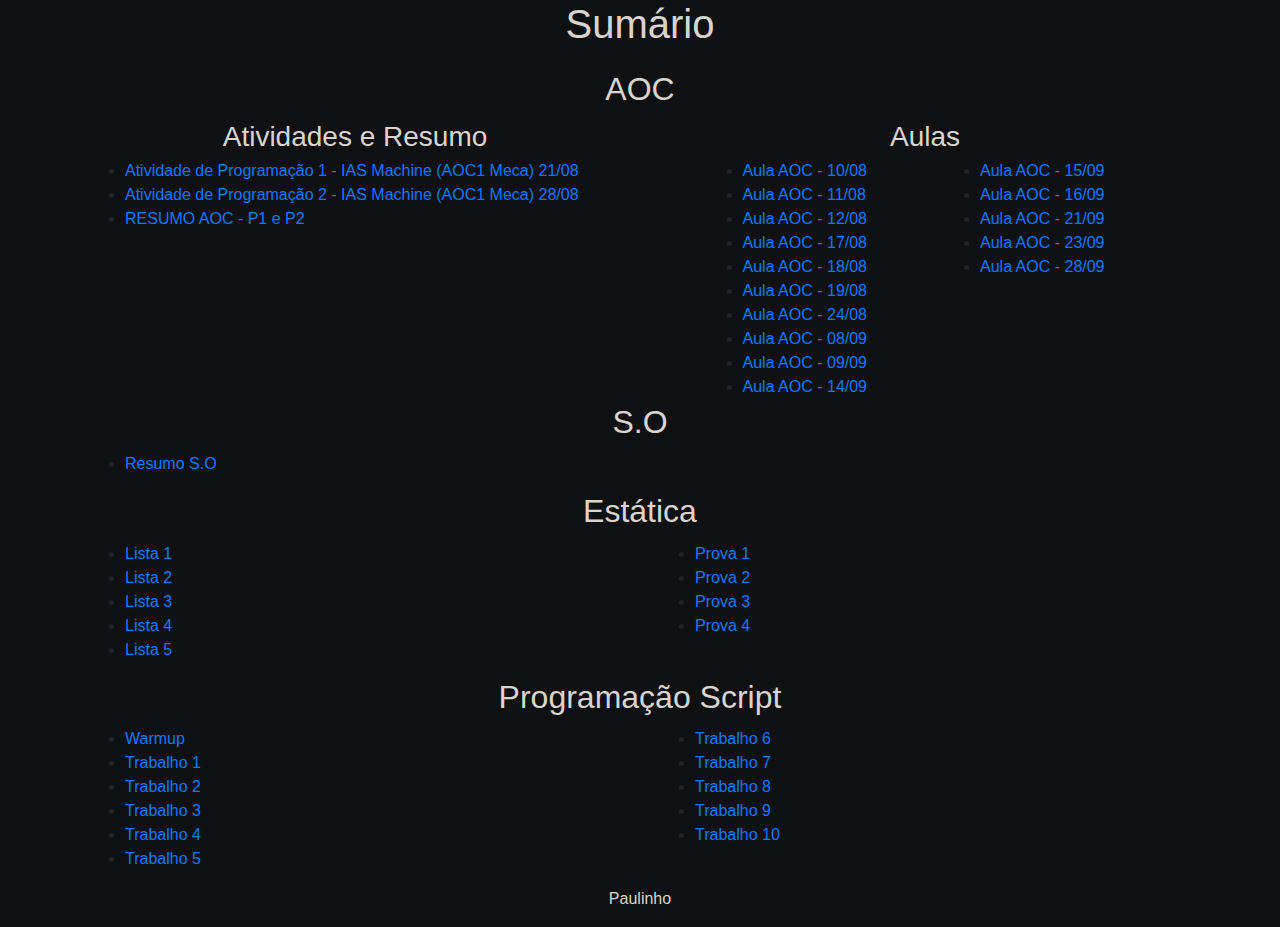
<file: index.html>
<html>
  <head>
    <title>Sumário</title>
    <link
      rel="stylesheet"
      href="https://stackpath.bootstrapcdn.com/bootstrap/4.5.2/css/bootstrap.min.css"
    />
    <link rel="stylesheet" href="styles.css" />
    <meta http-equiv="Content-Type" content="text/html;charset=utf-8" />
  </head>

  <body>
    <div class="container align-items-center">
      <h1 class="text-center" style="margin-bottom: 2%">Sumário</h1>
      <h2 class="text-center" style="margin-bottom: 1%">AOC</h2>
      <div class="row">
        <div class="col">
          <h3 class="text-center" style="margin-bottom: 1%">
            Atividades e Resumo
          </h3>
          <ul style="margin-bottom: 2%">
            <li>
              <a href="ativ1.html"
                >Atividade de Programação 1 - IAS Machine (AOC1 Meca) 21/08</a
              >
            </li>
            <li>
              <a href="Atividade_2.txt"
                >Atividade de Programação 2 - IAS Machine (AOC1 Meca) 28/08</a
              >
            </li>
            <li>
              <a
                href="https://www.notion.so/AOC-320ae44dca02467fb14dae0f12e551d1"
                >RESUMO AOC - P1 e P2</a
              >
            </li>
          </ul>
        </div>
        <div class="col">
          <h3 class="text-center" style="margin-bottom: 1%">Aulas</h3>
          <div class="row justify-content-center">
            <div class="col-5">
              <ul style="margin-bottom: 2%">
                <li>
                  <a href="Aula%20AOC%20-%201008.html">Aula AOC - 10/08</a>
                </li>
                <li>
                  <a href="Aula%20AOC%20-%201108.html">Aula AOC - 11/08</a>
                </li>
                <li>
                  <a href="Aula%20AOC%20-%201208.html">Aula AOC - 12/08</a>
                </li>
                <li>
                  <a href="Aula%20AOC%20-%201708.html">Aula AOC - 17/08</a>
                </li>
                <li><a href="AulaAOC1808.pdf">Aula AOC - 18/08</a></li>
                <li><a href="AulaAOC1908.pdf">Aula AOC - 19/08</a></li>
                <li><a href="Aula2408.pdf">Aula AOC - 24/08</a></li>
                <li><a href="AulaAOC0809.pdf">Aula AOC - 08/09</a></li>
                <li><a href="AulaAOC0909.pdf">Aula AOC - 09/09</a></li>
                <li><a href="AulaAOC1409.pdf">Aula AOC - 14/09</a></li>
              </ul>
            </div>
            <div class="col-5">
              <ul style="margin-bottom: 2%">
                <li><a href="AulaAOC1509.pdf">Aula AOC - 15/09</a></li>
                <li><a href="AulaAOC1609.pdf">Aula AOC - 16/09</a></li>
                <li><a href="AulaAOC2109.pdf">Aula AOC - 21/09</a></li>
                <li><a href="AulaAOC2309.pdf">Aula AOC - 23/09</a></li>
                <li><a href="AulaAOC2809.pdf">Aula AOC - 28/09</a></li>
              </ul>
            </div>
          </div>
        </div>
      </div>
      <h2 class="text-center" style="margin-bottom: 1%">S.O</h2>
      <div class="row">
        <div class="col">
          <ul>
            <li>
              <a
                href="https://www.notion.so/Resumo-S-O-b24d6ec4157e403095edbb668ae18cc6"
                >Resumo S.O</a
              >
            </li>
          </ul>
        </div>
      </div>
      <h2 class="text-center" style="margin-bottom: 1%">Estática</h2>
      <div class="row">
        <div class="col">
          <ul>
            <li><a href="estat\lista1.pdf">Lista 1</a></li>
            <li><a href="estat\lista2.pdf">Lista 2</a></li>
            <li><a href="estat\lista3.pdf">Lista 3</a></li>
            <li><a href="estat\lista4.pdf">Lista 4</a></li>
            <li><a href="estat\lista5.pdf">Lista 5</a></li>
          </ul>
        </div>
        <div class="col">
          <ul>
            <li><a href="estat\avaliacao1.pdf">Prova 1</a></li>
            <li><a href="estat\avaliacao2.pdf">Prova 2</a></li>
            <li><a href="estat\avaliacao3.pdf">Prova 3</a></li>
            <li><a href="estat\avaliacao4.pdf">Prova 4</a></li>
          </ul>
        </div>
      </div>
      <h2 class="text-center" style="margin-bottom: 1%">Programação Script</h2>
      <div class="row">
        <div class="col">
          <ul>
            <li><a href="ProgScript\warmup.py">Warmup</a></li>
            <li><a href="ProgScript\trabalho1.py">Trabalho 1</a></li>
            <li><a href="ProgScript\trabalho2.py">Trabalho 2</a></li>
            <li><a href="ProgScript\trabalho3.py">Trabalho 3</a></li>
            <li><a href="ProgScript\trabalho4.py">Trabalho 4</a></li>
            <li><a href="ProgScript\trabalho5.py">Trabalho 5</a></li>
          </ul>
        </div>
        <div class="col">
          <ul>
            <li><a href="ProgScript\trabalho6.py">Trabalho 6</a></li>
            <li><a href="ProgScript\trabalho7.py">Trabalho 7</a></li>
            <li><a href="ProgScript\trabalho8.py">Trabalho 8</a></li>
            <li><a href="ProgScript\trabalho9.py">Trabalho 9</a></li>
            <li><a href="ProgScript\trabalho10.py">Trabalho 10</a></li>
          </ul>
        </div>
      </div>
      <div class="row">
        <div class="col">
          <a href="paulinhoindex.html"> <p class="text-center">Paulinho</p> </a>
        </div>
      </div>
    </div>

    <script src="https://stackpath.bootstrapcdn.com/bootstrap/4.5.2/js/bootstrap.min.js"></script>
  </body>
</html>
</file>
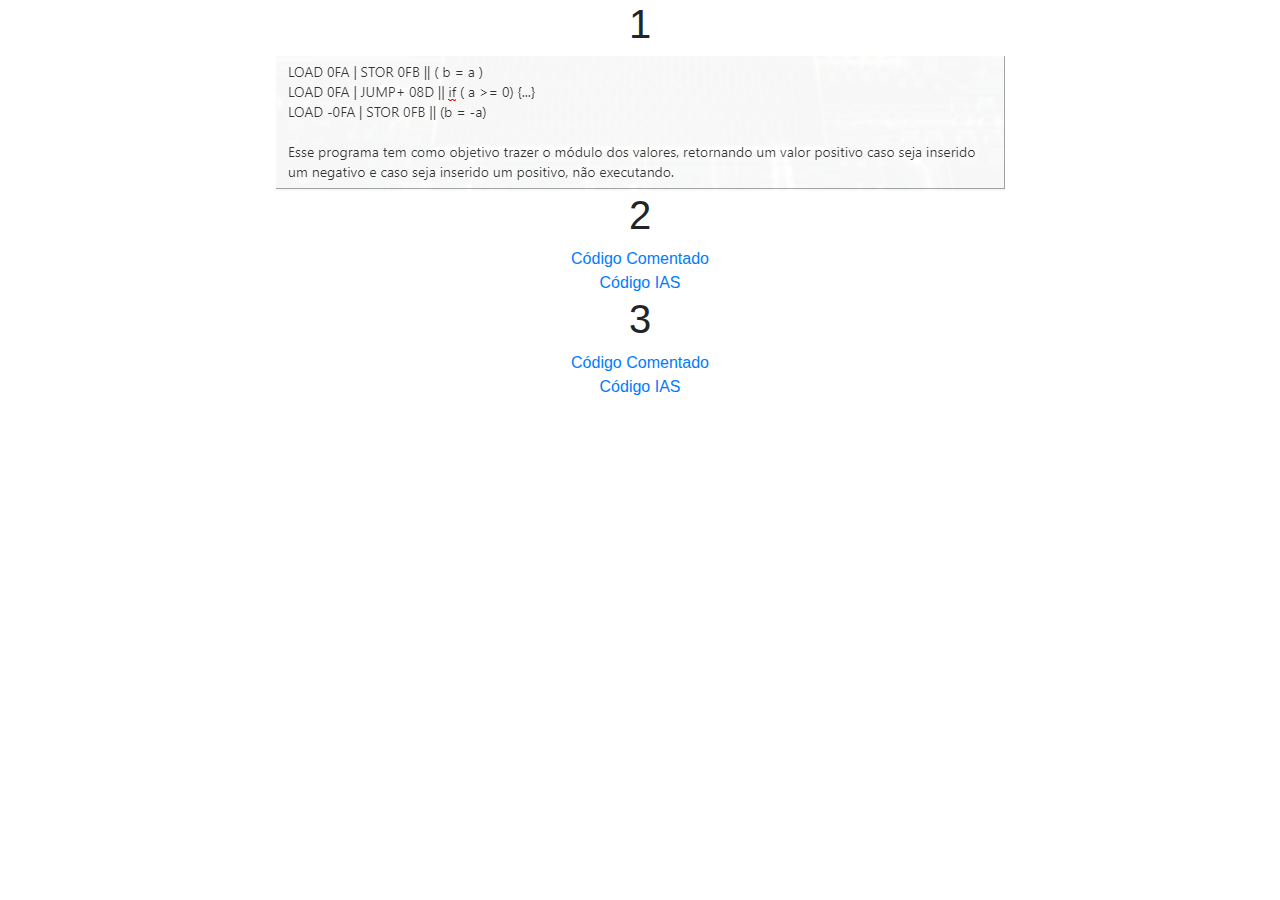
<file: ativ1.html>
<!DOCTYPE html>
<html lang="en">
  <head>
    <meta charset="UTF-8" />
    <meta name="viewport" content="width=device-width, initial-scale=1.0" />
    <title>Ativ 1</title>
    <link
      rel="stylesheet"
      href="https://stackpath.bootstrapcdn.com/bootstrap/4.5.2/css/bootstrap.min.css"
    />
  </head>
  <body class="d-flex flex-column align-items-center">
    <h1>1</h1>
    <img src="ativ1.png" alt="" />
    <h1>2</h1>
    <a href="Primos.txt">Código Comentado</a>
    <a href="Primos_IAS.txt">Código IAS</a>
    <h1>3</h1>
    <a href="Russos sem oq fazer.txt">Código Comentado</a>
    <a href="Russos sem oq fazer_IAS.TXT">Código IAS</a>
  </body>
</html>
</file>
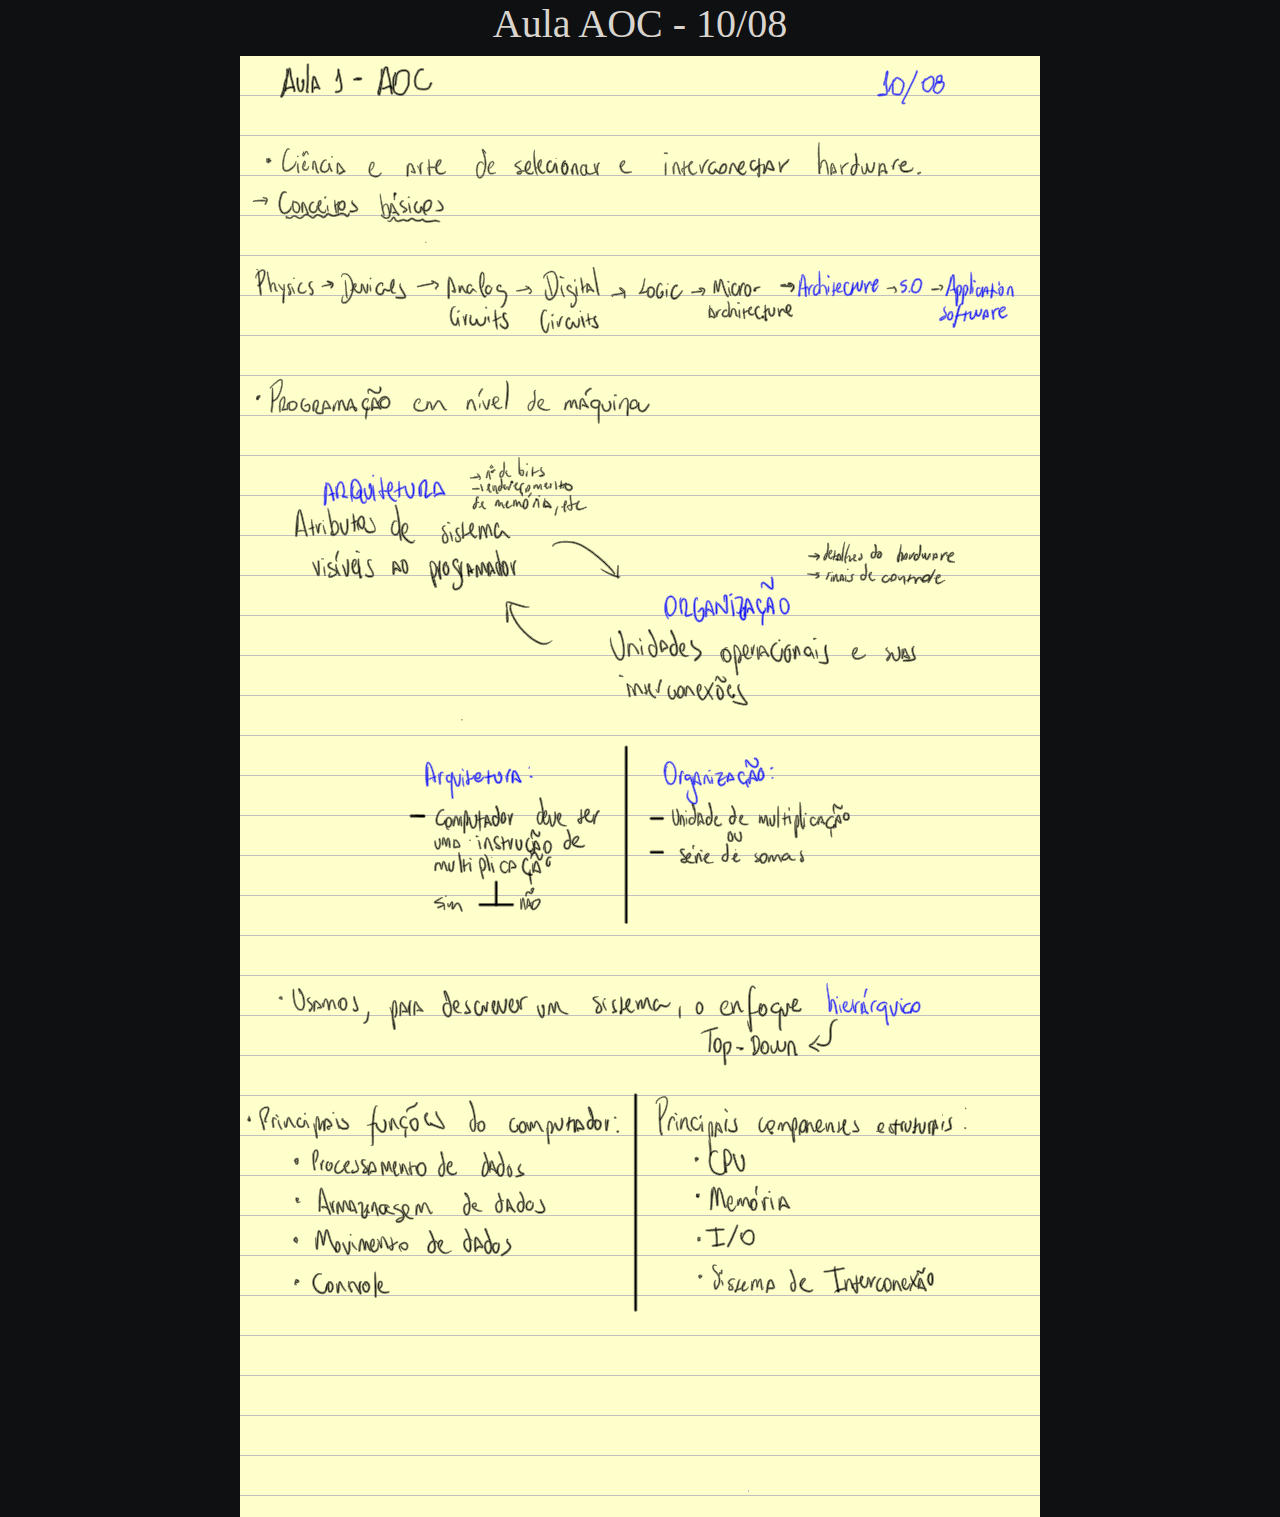
<file: Aula AOC - 1008.html>
<html>
  <head>
    <title>Aula AOC - 10/08</title>
    <link
      rel="stylesheet"
      href="https://stackpath.bootstrapcdn.com/bootstrap/4.5.2/css/bootstrap.min.css"
    />
    <link rel="stylesheet" href="styles.css" />
    <basefont face="Segoe UI" size="2" />
    <meta http-equiv="Content-Type" content="text/html;charset=utf-8" />
    <meta
      name="exporter-version"
      content="Evernote Windows/309091 (pt-BR, DDL); Windows/10.0.0 (Win64);"
    />
    <style>
      body,
      td {
        display: flex;
        justify-content: center;
        text-align: center;
        font-family: Segoe UI;
        font-size: 10pt;
      }
    </style>
  </head>
  <body>
    <a name="409" />
    <h1>Aula AOC - 10/08</h1>

    <div>
      <div>
        <div>
          <img
            border="0"
            src="Aula AOC - 1008_files/869224dd1d2bd3c1feda67fba41608d5.png"
          />
        </div>
        <div>
          <img
            border="0"
            src="Aula AOC - 1008_files/7804bf357cb45722d48439b885a78799.png"
          />
        </div>
        <div>
          <img
            border="0"
            src="Aula AOC - 1008_files/d951c636e94488aff80851921257e622.png"
          />
        </div>
        <div>
          <img
            border="0"
            src="Aula AOC - 1008_files/d8ddf3ecc27ab390553c819a7a0e5565.png"
          />
        </div>
        <div>
          <img
            border="0"
            src="Aula AOC - 1008_files/8a29477670b6aa065b98272942b2bfc3.png"
          />
        </div>
        <div>
          <img
            border="0"
            src="Aula AOC - 1008_files/1a45796feeb263b8328e87755c0e2c87.png"
          />
        </div>
        <div>
          <img
            border="0"
            src="Aula AOC - 1008_files/a265e4f177f8de82e63d1e4695cc646d.png"
          />
        </div>
        <div>
          <img
            border="0"
            src="Aula AOC - 1008_files/606a2cac4b54ceec4c7685b0430f589a.png"
          />
        </div>
        <div>
          <img
            border="0"
            src="Aula AOC - 1008_files/bafb4702c4338eeded3548cc7b422e54.png"
          />
        </div>
        <div>
          <img
            border="0"
            src="Aula AOC - 1008_files/d656ddbf9c9ce85caf3c5e9a5f1a7a1f.png"
          />
        </div>
        <div>
          <img
            border="0"
            src="Aula AOC - 1008_files/5e63add05be37c4c937752ff50530b3b.png"
          />
        </div>
        <div>
          <img
            border="0"
            src="Aula AOC - 1008_files/c23191d261e5ed812a41ffcb6462118e.png"
          />
        </div>
        <div>
          <img
            border="0"
            src="Aula AOC - 1008_files/a6f1794dc789e12003ae75aac0f1bf56.png"
          />
        </div>
        <div>
          <img
            border="0"
            src="Aula AOC - 1008_files/9642a5eee4caed66fab8128f3b4a618f.png"
          />
        </div>
        <div>
          <img
            border="0"
            src="Aula AOC - 1008_files/48e0205b01172003309f0f50d3e32855.png"
          />
        </div>
      </div>
    </div>
  </body>
</html>
</file>
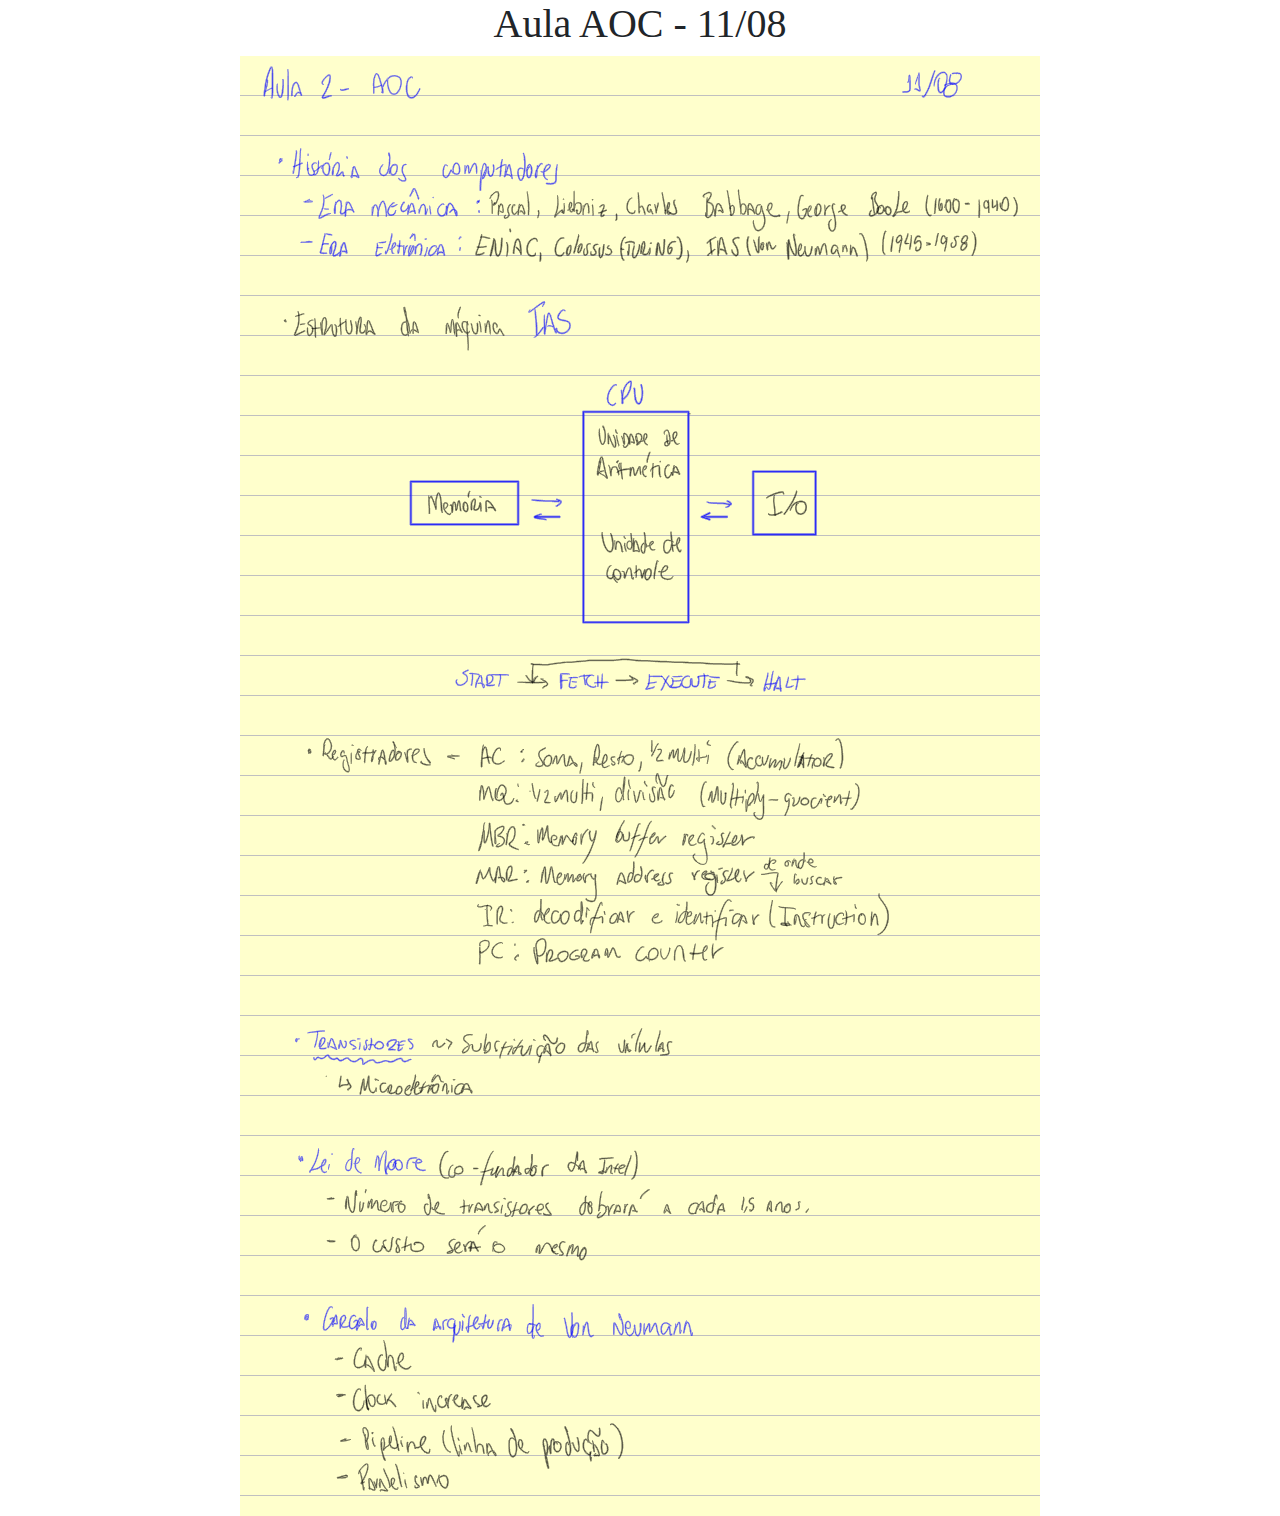
<file: Aula AOC - 1108.html>
<html>
  <head>
    <title>Aula AOC - 11/08</title>
    <link
      rel="stylesheet"
      href="https://stackpath.bootstrapcdn.com/bootstrap/4.5.2/css/bootstrap.min.css"
    />
    <basefont face="Segoe UI" size="2" />
    <meta http-equiv="Content-Type" content="text/html;charset=utf-8" />
    <meta
      name="exporter-version"
      content="Evernote Windows/309091 (pt-BR, DDL); Windows/10.0.0 (Win64);"
    />
    <style>
      body,
      td {
        display: flex;
        justify-content: center;
        text-align: center;
        font-family: Segoe UI;
        font-size: 10pt;
      }
    </style>
  </head>
  <body>
    <a name="681" />
    <h1>Aula AOC - 11/08</h1>

    <div>
      <div>
        <div>
          <img
            border="0"
            src="Aula AOC - 1108_files/8ab573826e0078ef0f0e9364c72f5210.png"
          />
        </div>
        <div>
          <img
            border="0"
            src="Aula AOC - 1108_files/31b5ee062dc92b3d929faa4df3d490d4.png"
          />
        </div>
        <div>
          <img
            border="0"
            src="Aula AOC - 1108_files/b4983578fc99b8176080e264338f2765.png"
          />
        </div>
        <div>
          <img
            border="0"
            src="Aula AOC - 1108_files/f1d2deca2358b2fe6c036be1ab13cabc.png"
          />
        </div>
        <div>
          <img
            border="0"
            src="Aula AOC - 1108_files/ac8c17afe16c47e4021cdcc9c28a33d0.png"
          />
        </div>
        <div>
          <img
            border="0"
            src="Aula AOC - 1108_files/e4ed4cdcc8d4297b4ee9173b22591945.png"
          />
        </div>
        <div>
          <img
            border="0"
            src="Aula AOC - 1108_files/9572fbc16c30135771be5d25aa8a4628.png"
          />
        </div>
        <div>
          <img
            border="0"
            src="Aula AOC - 1108_files/f3cb72f6af609006f1dd0ebf864c4396.png"
          />
        </div>
        <div>
          <img
            border="0"
            src="Aula AOC - 1108_files/130d71040940cf52d7b94873ff708202.png"
          />
        </div>
        <div>
          <img
            border="0"
            src="Aula AOC - 1108_files/62184882f9fee45f28487a5cff6972a2.png"
          />
        </div>
        <div>
          <img
            border="0"
            src="Aula AOC - 1108_files/840db1cc6c37c8cb1c55c83b589ab6d0.png"
          />
        </div>
        <div>
          <img
            border="0"
            src="Aula AOC - 1108_files/4de3322353a71b4b530547447775ea22.png"
          />
        </div>
        <div>
          <img
            border="0"
            src="Aula AOC - 1108_files/075216bc1dae01722be837c952dc97e0.png"
          />
        </div>
        <div>
          <img
            border="0"
            src="Aula AOC - 1108_files/0735dd03280f0289d9b33d6e3a234b01.png"
          />
        </div>
        <div>
          <img
            border="0"
            src="Aula AOC - 1108_files/04f99318ae83394df5805b5158863358.png"
          />
        </div>
      </div>
    </div>
  </body>
</html>
</file>
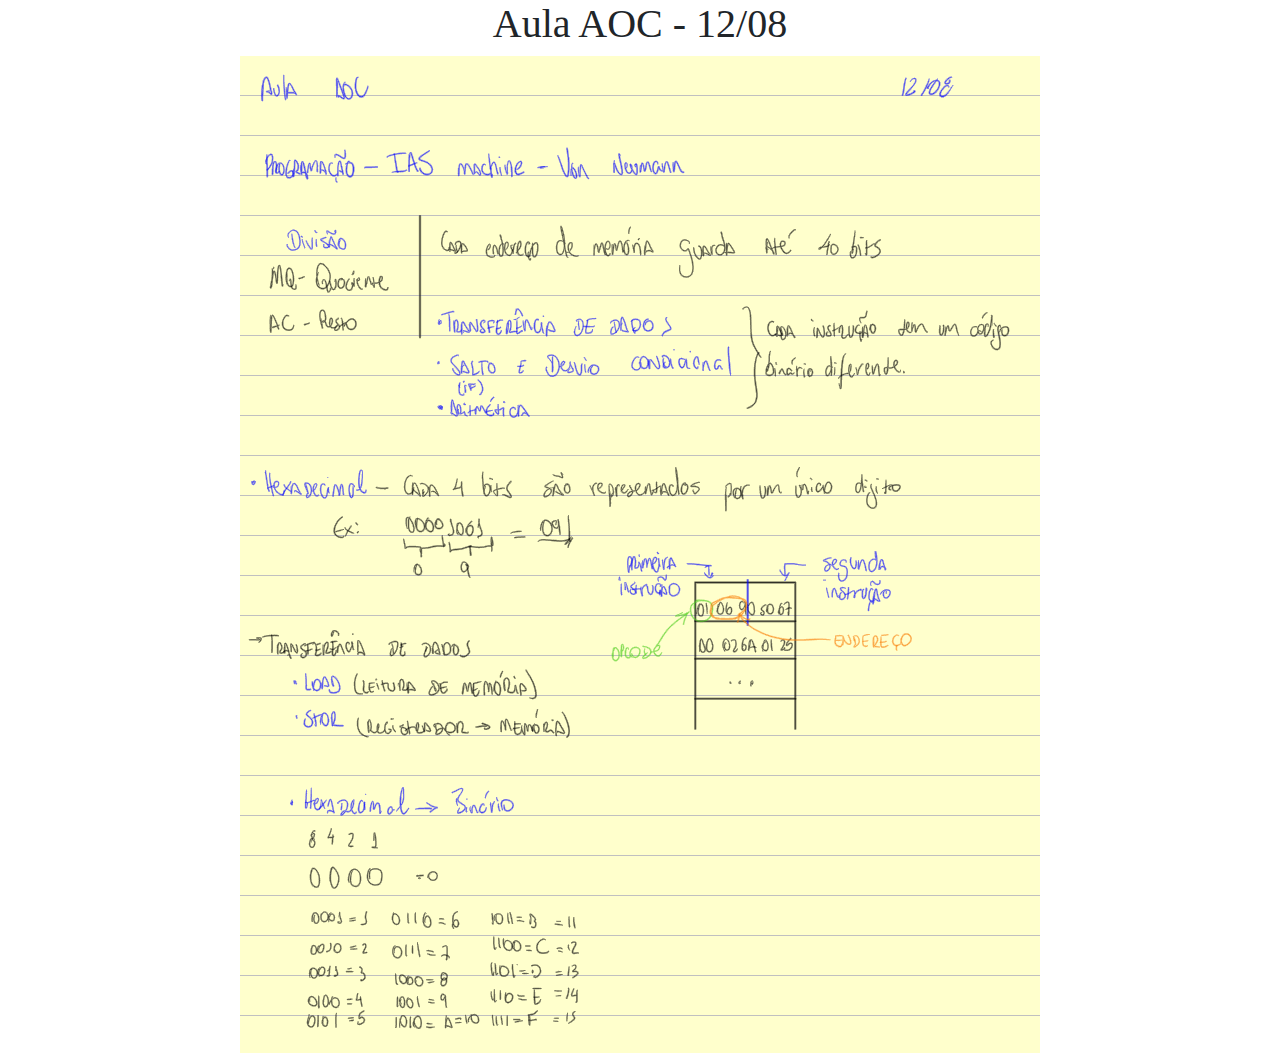
<file: Aula AOC - 1208.html>
<html>
  <head>
    <title>Aula AOC - 12/08</title>
    <link
      rel="stylesheet"
      href="https://stackpath.bootstrapcdn.com/bootstrap/4.5.2/css/bootstrap.min.css"
    />
    <basefont face="Segoe UI" size="2" />
    <meta http-equiv="Content-Type" content="text/html;charset=utf-8" />
    <meta
      name="exporter-version"
      content="Evernote Windows/309091 (pt-BR, DDL); Windows/10.0.0 (Win64);"
    />
    <style>
      body,
      td {
        display: flex;
        justify-content: center;
        text-align: center;
        font-family: Segoe UI;
        font-size: 10pt;
      }
    </style>
  </head>
  <body>
    <a name="820" />
    <h1>Aula AOC - 12/08</h1>
    <div>
      <div>
        <div>
          <img
            border="0"
            src="Aula AOC - 1208_files/22998f51ad7ec8679b64259daee18ff0.png"
          />
        </div>
        <div>
          <img
            border="0"
            src="Aula AOC - 1208_files/5ddc380730c400452b49b74441862ea3.png"
          />
        </div>
        <div>
          <img
            border="0"
            src="Aula AOC - 1208_files/2034d34d08c1243ad571e088e38bb508.png"
          />
        </div>
        <div>
          <img
            border="0"
            src="Aula AOC - 1208_files/e8f1289dd94018dfd21685cdba428112.png"
          />
        </div>
        <div>
          <img
            border="0"
            src="Aula AOC - 1208_files/1e7cd2b4c93dab6548e9c810c6609a69.png"
          />
        </div>
        <div>
          <img
            border="0"
            src="Aula AOC - 1208_files/5a596cf31a485deab33a33025196e879.png"
          />
        </div>
        <div>
          <img
            border="0"
            src="Aula AOC - 1208_files/29ad126e030d931a4f72d86eb91b099c.png"
          />
        </div>
        <div>
          <img
            border="0"
            src="Aula AOC - 1208_files/0859dfb1cb623b7752285e46c2f6556a.png"
          />
        </div>
        <div>
          <img
            border="0"
            src="Aula AOC - 1208_files/d0553f691f34d94d129b23422d4ebc32.png"
          />
        </div>
        <div>
          <img
            border="0"
            src="Aula AOC - 1208_files/f8fe1b1e68f7c4aec9ff6c7bcc724508.png"
          />
        </div>
      </div>
    </div>
  </body>
</html>
</file>
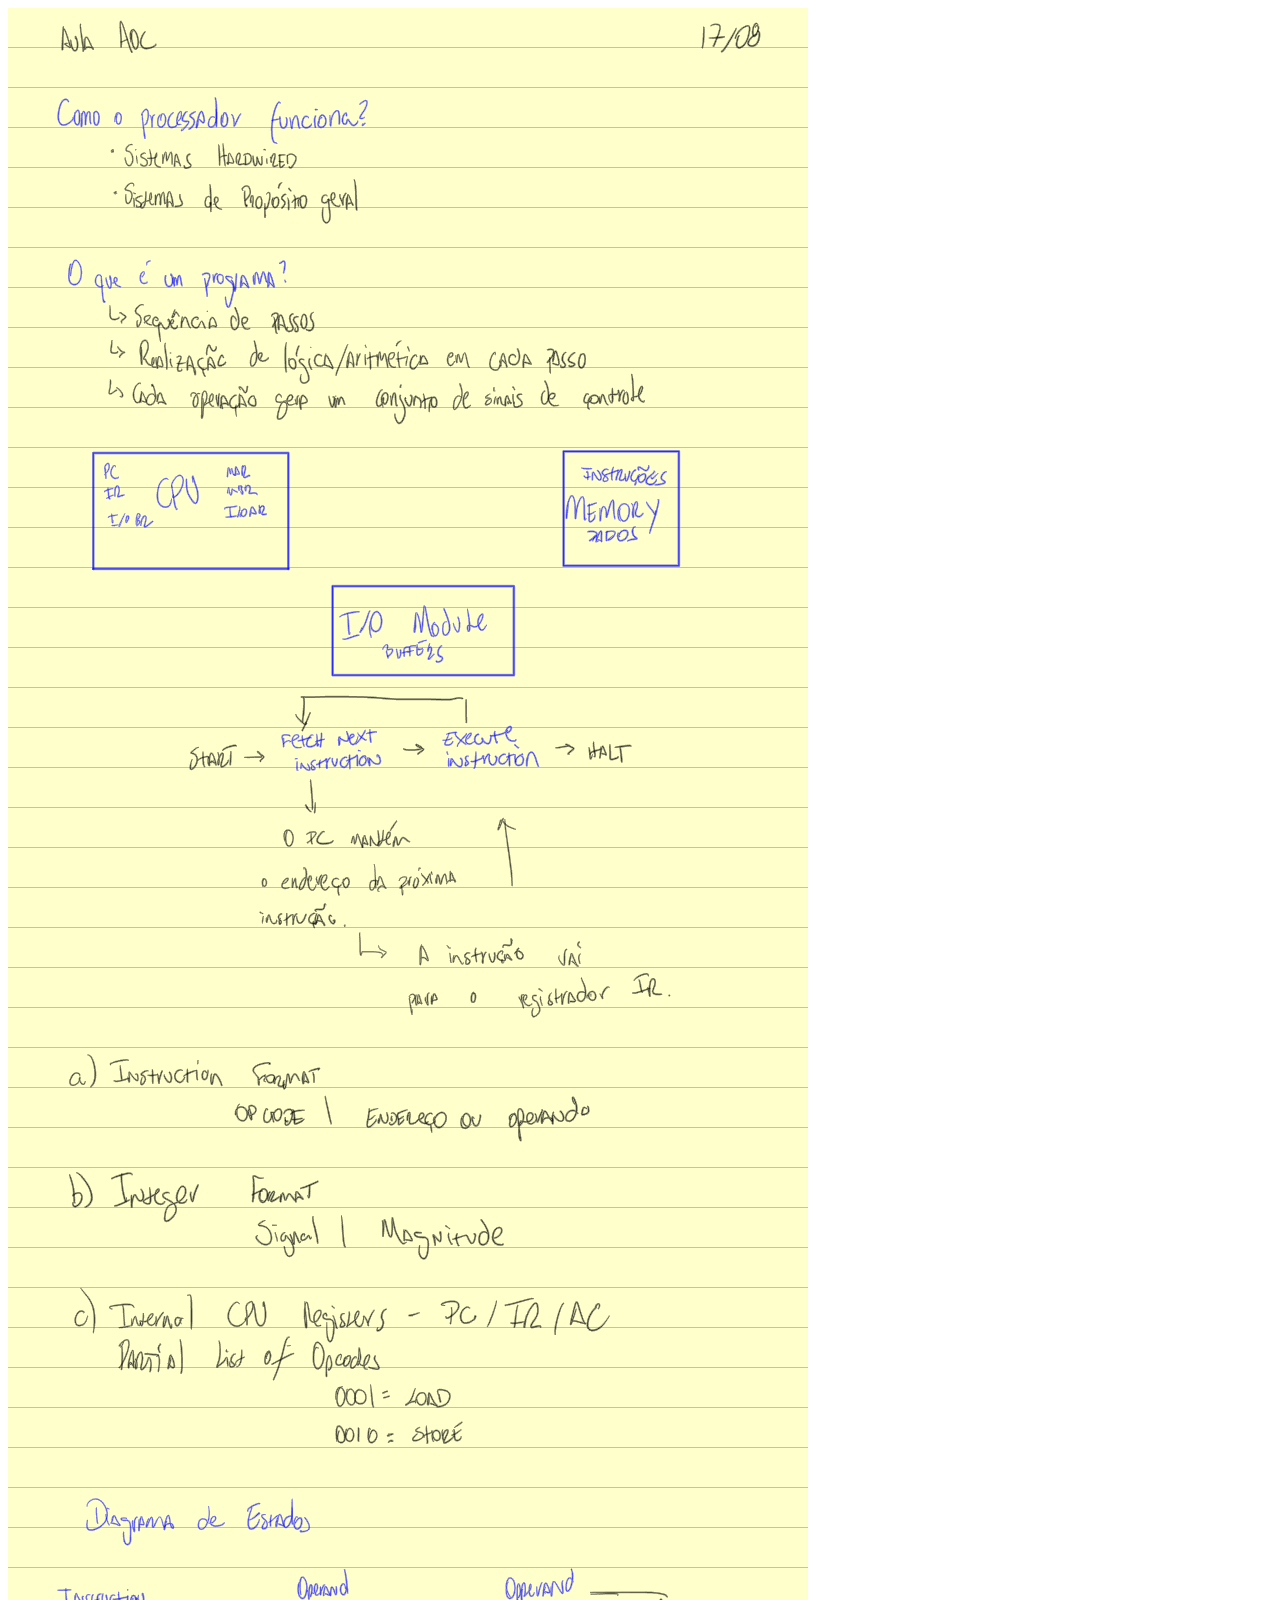
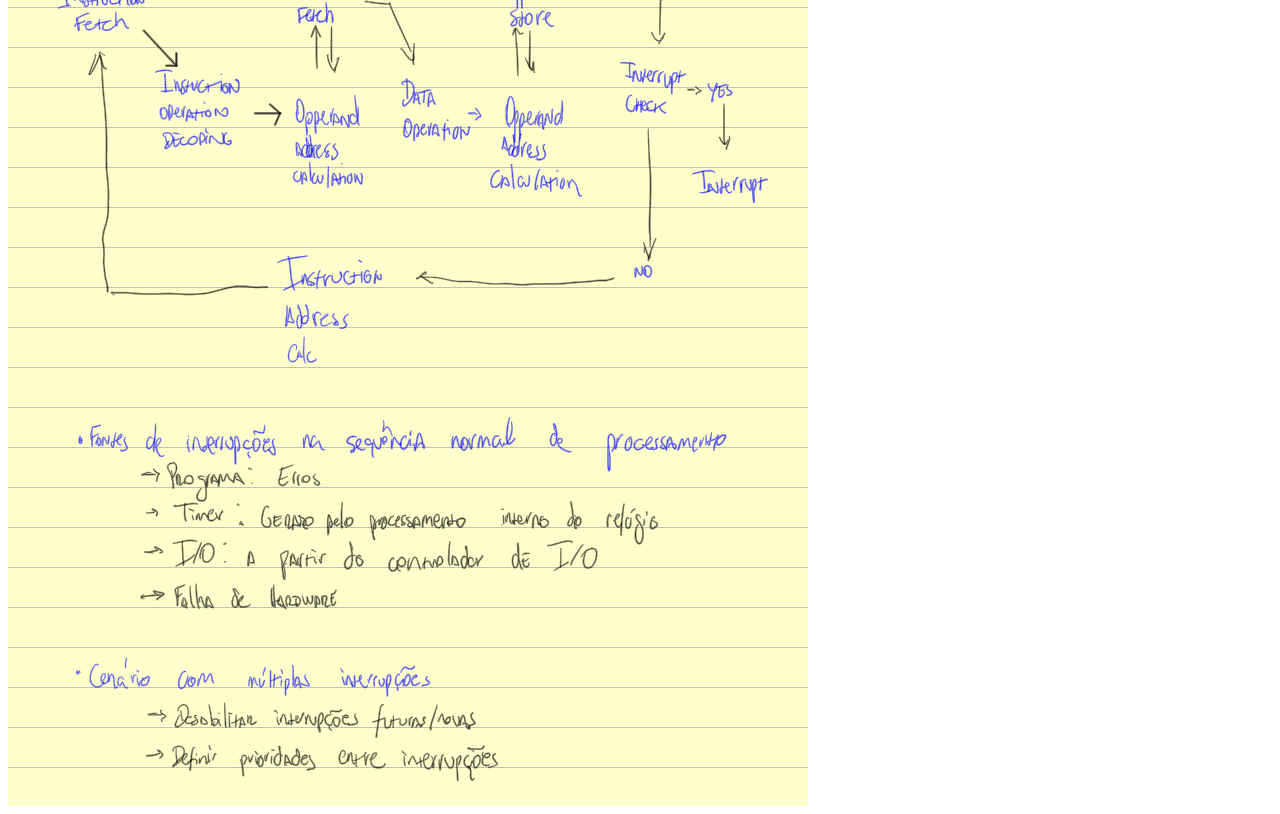
<file: Aula AOC - 1708.html>
<html>
<head>
  <title>Evernote Export</title>
  <basefont face="Segoe UI" size="2" />
  <meta http-equiv="Content-Type" content="text/html;charset=utf-8" />
  <meta name="exporter-version" content="Evernote Windows/309091 (pt-BR, DDL); Windows/10.0.0 (Win64);"/>
  <style>
    body, td {
      font-family: Segoe UI;
      font-size: 10pt;
    }
  </style>
</head>
<body>
<a name="1037"/>

<div><div><div><img border="0" src="Aula AOC - 1708_files/4598b5a2672d12e7bdd8a83b0c2746c0.png"></div><div><img border="0" src="Aula AOC - 1708_files/e11dc9295742b3222b236a838ab5f5ee.png"></div><div><img border="0" src="Aula AOC - 1708_files/961d6936691c24b18c9c0e2bc3392a26.png"></div><div><img border="0" src="Aula AOC - 1708_files/10c4c0d1b404d96e23fdda9a714de93c.png"></div><div><img border="0" src="Aula AOC - 1708_files/64eb92ab230b896b35eac0fc8b491430.png"></div><div><img border="0" src="Aula AOC - 1708_files/2cbaacfdb341a701b25765c0556eda77.png"></div><div><img border="0" src="Aula AOC - 1708_files/02d766d18f180824d4dfd9d758b0bbf4.png"></div><div><img border="0" src="Aula AOC - 1708_files/96c74d79eaaa82d05e84fc1bca0f001f.png"></div><div><img border="0" src="Aula AOC - 1708_files/24d2868fdb89505ee1b82c37e129d72f.png"></div><div><img border="0" src="Aula AOC - 1708_files/ad903518f3f142003e0f1fd99580b224.png"></div><div><img border="0" src="Aula AOC - 1708_files/91358e3710fb20c25ceb5b4e5972f5ea.png"></div><div><img border="0" src="Aula AOC - 1708_files/ee7638d86baa9bcb6fcbee217eed78ac.png"></div><div><img border="0" src="Aula AOC - 1708_files/66e60cef850dfb00f1d29474028f26b4.png"></div><div><img border="0" src="Aula AOC - 1708_files/51693a26200be88943501091b232f038.png"></div><div><img border="0" src="Aula AOC - 1708_files/7f00f638efb47b728baba9d4c788d859.png"></div><div><img border="0" src="Aula AOC - 1708_files/aab5a35e7eba397c8ca6cb5bc1f939b3.png"></div><div><img border="0" src="Aula AOC - 1708_files/296b85733459962ed7fecce090be9b48.png"></div><div><img border="0" src="Aula AOC - 1708_files/09a19948780d9049677f50c0edfbf250.png"></div><div><img border="0" src="Aula AOC - 1708_files/e59a4568d8579c34acd0e7e993f5faf9.png"></div><div><img border="0" src="Aula AOC - 1708_files/86d28c772dce1391a8496664ab4afa25.png"></div><div><img border="0" src="Aula AOC - 1708_files/a0f3177110df7d0e669f15fb13e062c1.png"></div><div><img border="0" src="Aula AOC - 1708_files/9006d4084af734f7408b853d261ea88a.png"></div><div><img border="0" src="Aula AOC - 1708_files/fbc04e7c0783f1e7ca2cc891877d44fb.png"></div><div><img border="0" src="Aula AOC - 1708_files/ade609a089f29b4f8ab2823066588e81.png"></div></div></div></body></html> 
</file>
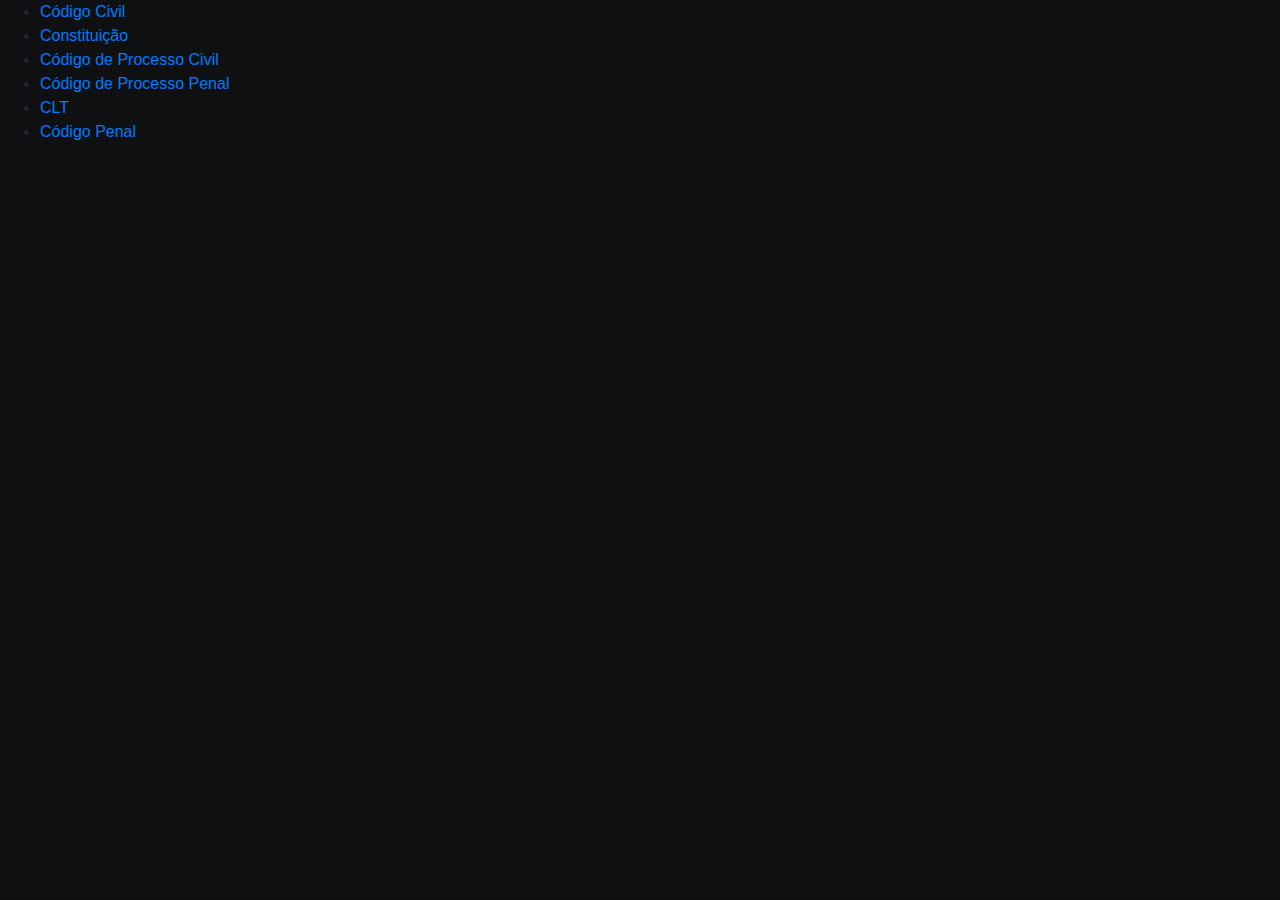
<file: paulinhoindex.html>
<!DOCTYPE html>
<html lang="en">
  <head>
    <meta charset="UTF-8" />
    <meta name="viewport" content="width=device-width, initial-scale=1.0" />
    <title>Index Paulera</title>
    <link
      rel="stylesheet"
      href="https://stackpath.bootstrapcdn.com/bootstrap/4.5.2/css/bootstrap.min.css"
      integrity="sha384-JcKb8q3iqJ61gNV9KGb8thSsNjpSL0n8PARn9HuZOnIxN0hoP+VmmDGMN5t9UJ0Z"
      crossorigin="anonymous"
    />
    <link rel="stylesheet" href="styles.css" />
  </head>

  <body>
    <ul>
      <li><a href="L10406.html" target="_blank">Código Civil</a></li>
      <li><a href="Constituição.html" target="_blank">Constituição</a></li>
      <li>
        <a href="L13105.html" target="_blank">Código de Processo Civil</a>
      </li>
      <li>
        <a href="Del3689Compilado.html" target="_blank"
          >Código de Processo Penal</a
        >
      </li>
      <li><a href="DEL5452.html" target="_blank">CLT</a></li>
      <li><a href="DEL2848compilado.html" target="_blank">Código Penal</a></li>
    </ul>

    <script
      src="https://code.jquery.com/jquery-3.5.1.min.js"
      integrity="sha256-9/aliU8dGd2tb6OSsuzixeV4y/faTqgFtohetphbbj0="
      crossorigin="anonymous"
    ></script>
    <script
      src="https://stackpath.bootstrapcdn.com/bootstrap/4.5.2/js/bootstrap.min.js"
      integrity="sha384-B4gt1jrGC7Jh4AgTPSdUtOBvfO8shuf57BaghqFfPlYxofvL8/KUEfYiJOMMV+rV"
      crossorigin="anonymous"
    ></script>
  </body>
</html>
</file>
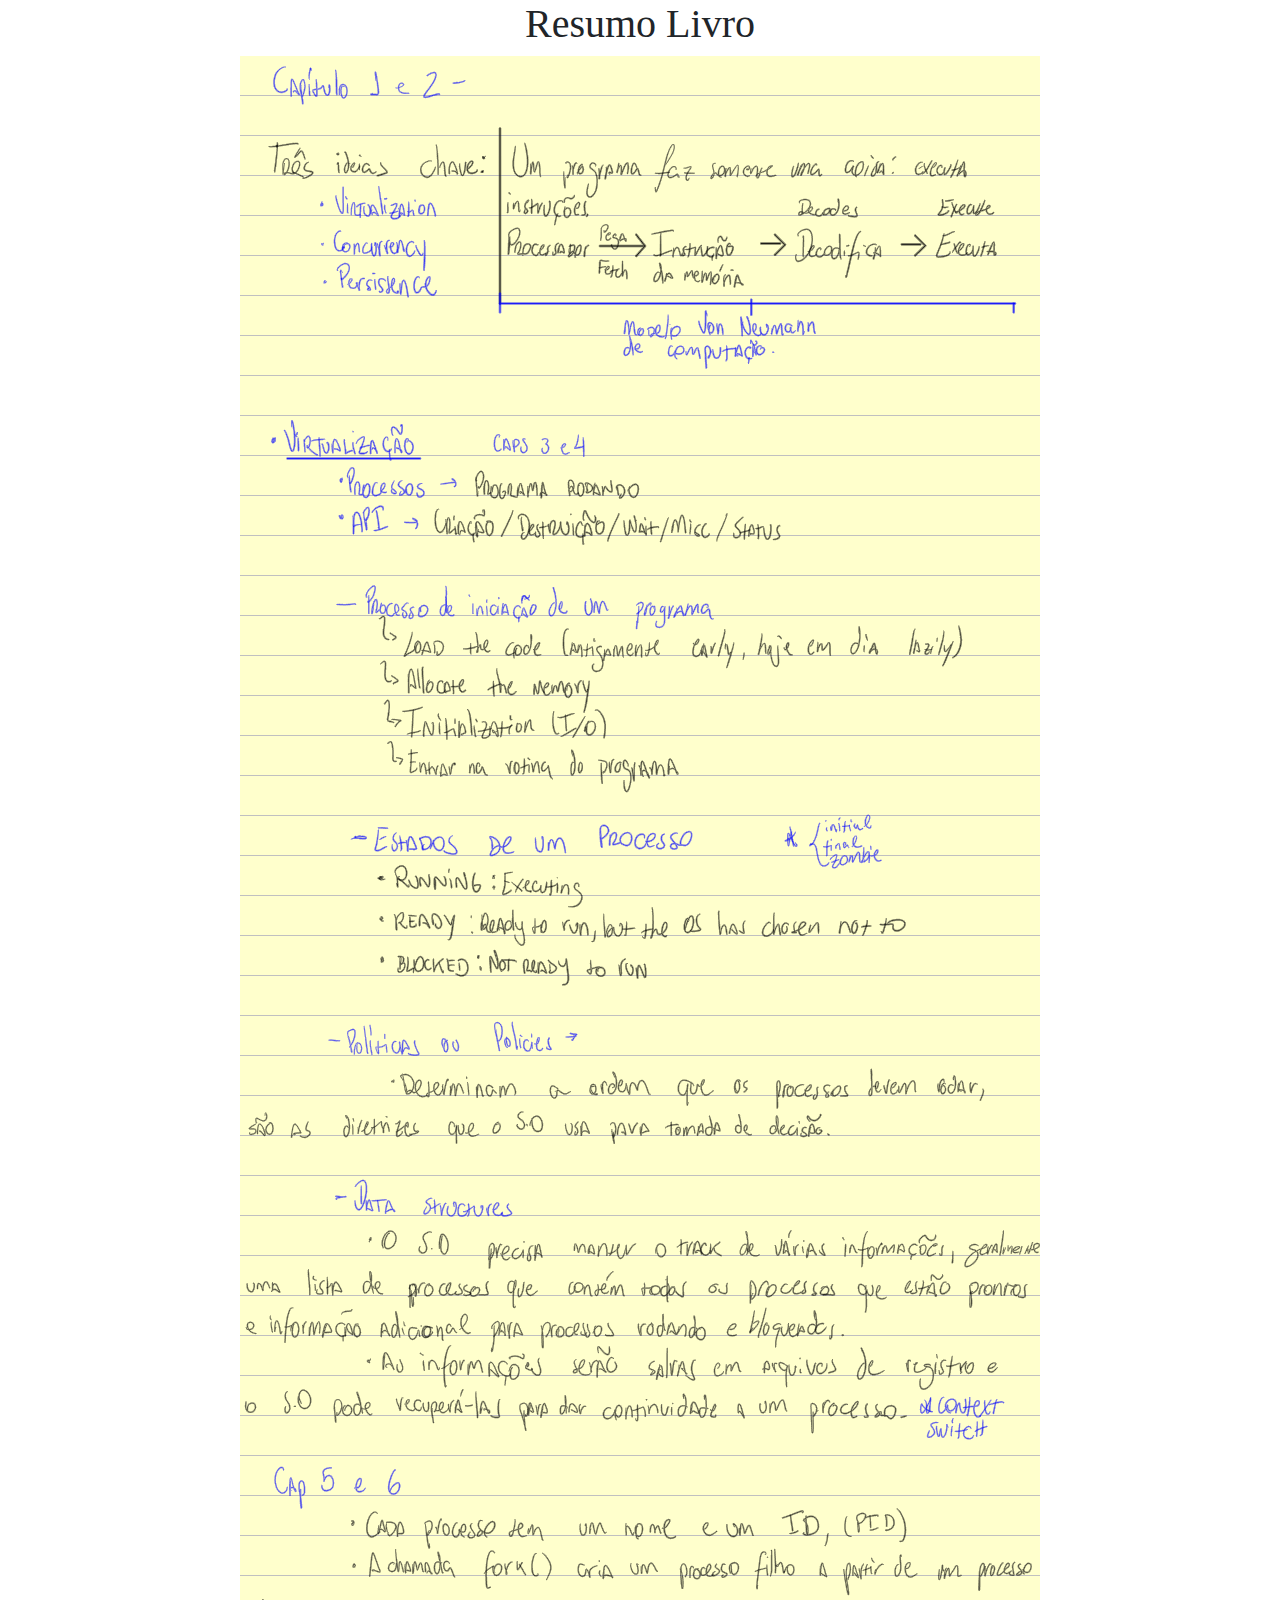
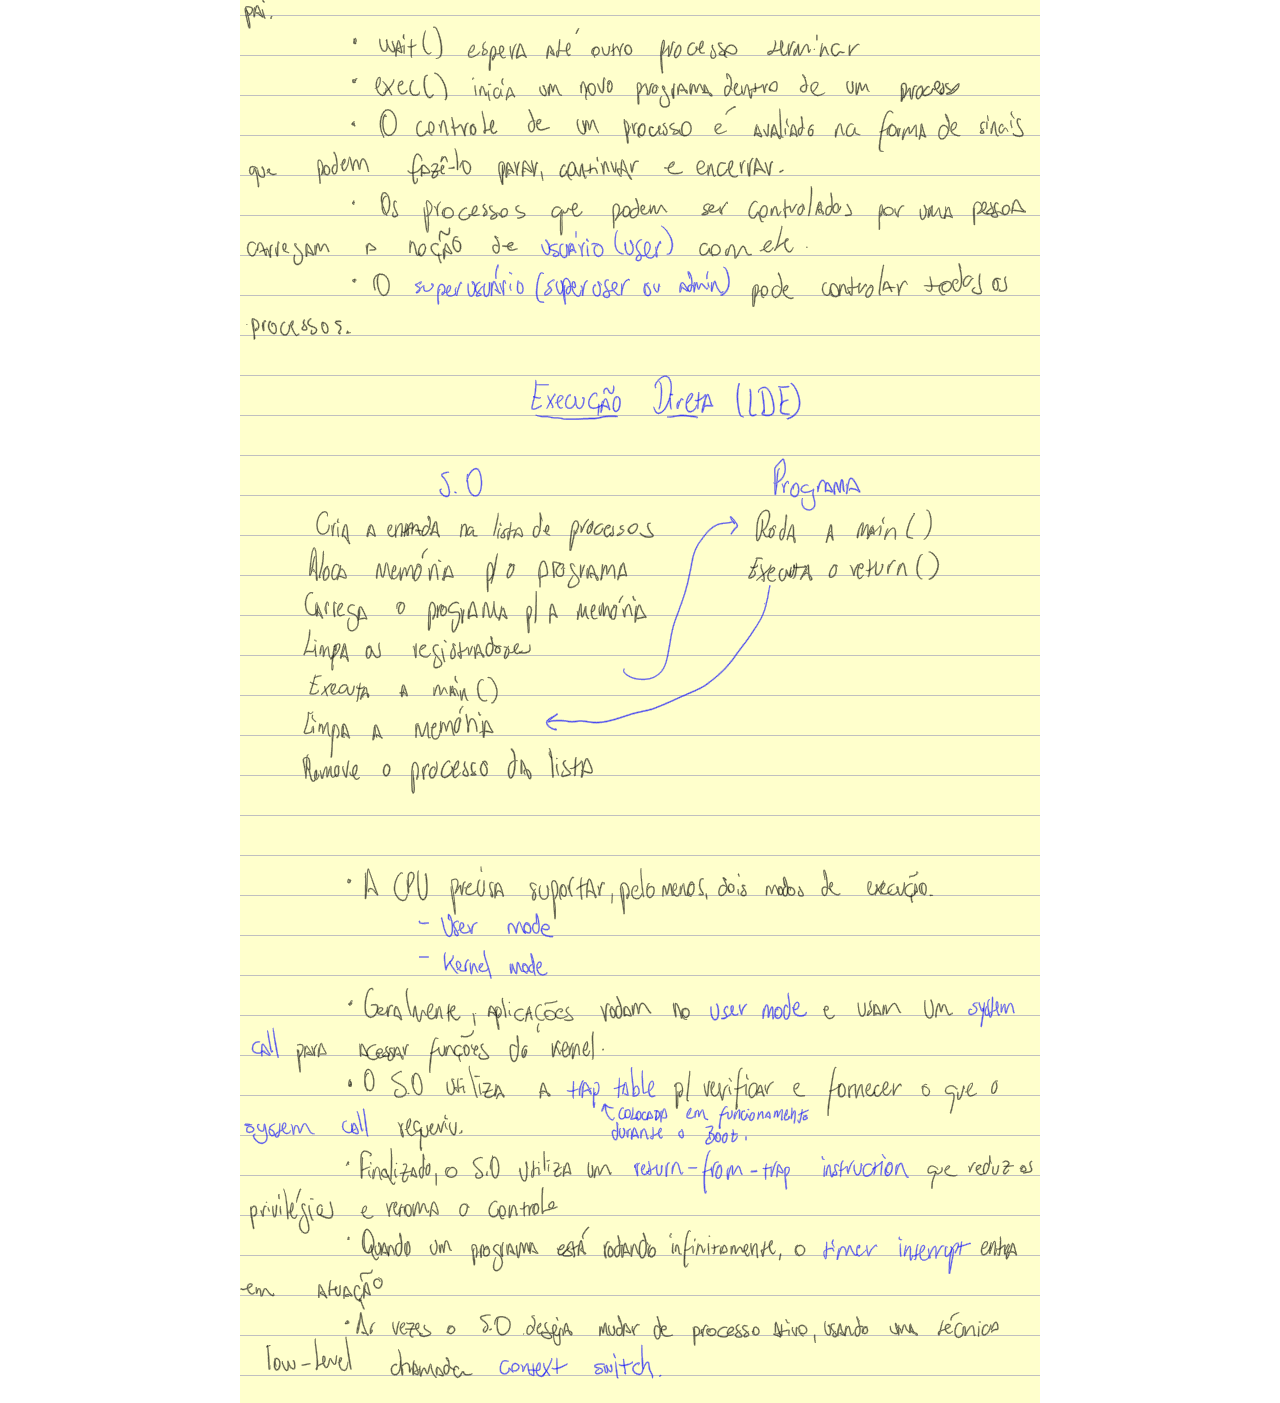
<file: Resumo Livro.html>
<html>
  <head>
    <title>Resumo Livro</title>
    <link
      rel="stylesheet"
      href="https://stackpath.bootstrapcdn.com/bootstrap/4.5.2/css/bootstrap.min.css"
    />
    <basefont face="Segoe UI" size="2" />
    <meta http-equiv="Content-Type" content="text/html;charset=utf-8" />
    <meta
      name="exporter-version"
      content="Evernote Windows/309091 (pt-BR, DDL); Windows/10.0.0 (Win64);"
    />
    <style>
      body,
      td {
        display: flex;
        justify-content: center;
        text-align: center;
        font-family: Segoe UI;
        font-size: 10pt;
      }
    </style>
  </head>
  <body>
    <a name="556" />
    <h1>Resumo Livro</h1>

    <div>
      <div>
        <div>
          <img
            border="0"
            src="Resumo Livro_files/4511c3ad3bc5ea9b19e631a8746da8c2.png"
          />
        </div>
        <div>
          <img
            border="0"
            src="Resumo Livro_files/c52a7026ba361aaa8eb145247e8b5529.png"
          />
        </div>
        <div>
          <img
            border="0"
            src="Resumo Livro_files/3af23a4bc4a0460ed46ca8dde3358343.png"
          />
        </div>
        <div>
          <img
            border="0"
            src="Resumo Livro_files/22f0689ea167421ae9d28757d538a47d.png"
          />
        </div>
        <div>
          <img
            border="0"
            src="Resumo Livro_files/8ac3044def75e5d097c6c54f183e323e.png"
          />
        </div>
        <div>
          <img
            border="0"
            src="Resumo Livro_files/0d0ffbc54923f1ee90c948fd33049394.png"
          />
        </div>
        <div>
          <img
            border="0"
            src="Resumo Livro_files/2df955fa0b4e5067c724db5cfe03e37d.png"
          />
        </div>
        <div>
          <img
            border="0"
            src="Resumo Livro_files/4eca0e8f3bb7a4aefc68dfd94baa48c1.png"
          />
        </div>
        <div>
          <img
            border="0"
            src="Resumo Livro_files/96f4cd2bf187b1fa73b266ad275fc4b3.png"
          />
        </div>
        <div>
          <img
            border="0"
            src="Resumo Livro_files/000bf370bd38168dc29cbbe0fbe00cbb.png"
          />
        </div>
        <div>
          <img
            border="0"
            src="Resumo Livro_files/ba271871cbf7ae1aab5909705c8f2836.png"
          />
        </div>
        <div>
          <img
            border="0"
            src="Resumo Livro_files/e9a23d24384fc56e34db1baef4e9a1e6.png"
          />
        </div>
        <div>
          <img
            border="0"
            src="Resumo Livro_files/b0a1a2238742ec87009e5fff42b54edc.png"
          />
        </div>
        <div>
          <img
            border="0"
            src="Resumo Livro_files/d659c45779e2ea509e287a944db2b0ca.png"
          />
        </div>
        <div>
          <img
            border="0"
            src="Resumo Livro_files/c8d85d1324bf275540eb98d34d27f0ff.png"
          />
        </div>
        <div>
          <img
            border="0"
            src="Resumo Livro_files/f571f3f12b1232829fd40e2ac6de527c.png"
          />
        </div>
        <div>
          <img
            border="0"
            src="Resumo Livro_files/190d8ccbf92b1efeb80fd4432fc98a24.png"
          />
        </div>
        <div>
          <img
            border="0"
            src="Resumo Livro_files/693ff369c3cd8f64936307a876d2ba01.png"
          />
        </div>
        <div>
          <img
            border="0"
            src="Resumo Livro_files/9600bf5c82324188d3c3a8201975b0c4.png"
          />
        </div>
        <div>
          <img
            border="0"
            src="Resumo Livro_files/e2220d515f0e644a0ce2d6ede6bbb8b9.png"
          />
        </div>
        <div>
          <img
            border="0"
            src="Resumo Livro_files/e7bd12b8e95a69c47d09f118cc652557.png"
          />
        </div>
        <div>
          <img
            border="0"
            src="Resumo Livro_files/97ebbd76004488f448e41e6b4fd79297.png"
          />
        </div>
        <div>
          <img
            border="0"
            src="Resumo Livro_files/091d7915226ec27185ee5ea3127d5ca9.png"
          />
        </div>
        <div>
          <img
            border="0"
            src="Resumo Livro_files/fea05c983eca531489bbcb705e06953e.png"
          />
        </div>
        <div>
          <img
            border="0"
            src="Resumo Livro_files/bf70245e53151b9b7a123ef735767715.png"
          />
        </div>
        <div>
          <img
            border="0"
            src="Resumo Livro_files/03a85bf8b95e2084fa3251a260b12d44.png"
          />
        </div>
        <div>
          <img
            border="0"
            src="Resumo Livro_files/0119fe233d6cac78556ebd11297ab32c.png"
          />
        </div>
        <div>
          <img
            border="0"
            src="Resumo Livro_files/0773c5ace5edb44caae0b83f85bd9e78.png"
          />
        </div>
        <div>
          <img
            border="0"
            src="Resumo Livro_files/61bb2ee2c13fe8466387b16e509e5405.png"
          />
        </div>
        <div>
          <img
            border="0"
            src="Resumo Livro_files/d27b3170160da02438e2a7e6a0322072.png"
          />
        </div>
      </div>
    </div>
  </body>
</html>
</file>
<file: styles.css>
body {
  background-color: #0e1011 !important;
}

h1,
h2,
h3,
h4,
h5,
h6,
p {
  color: #d9d5ce !important;
}
</file>
